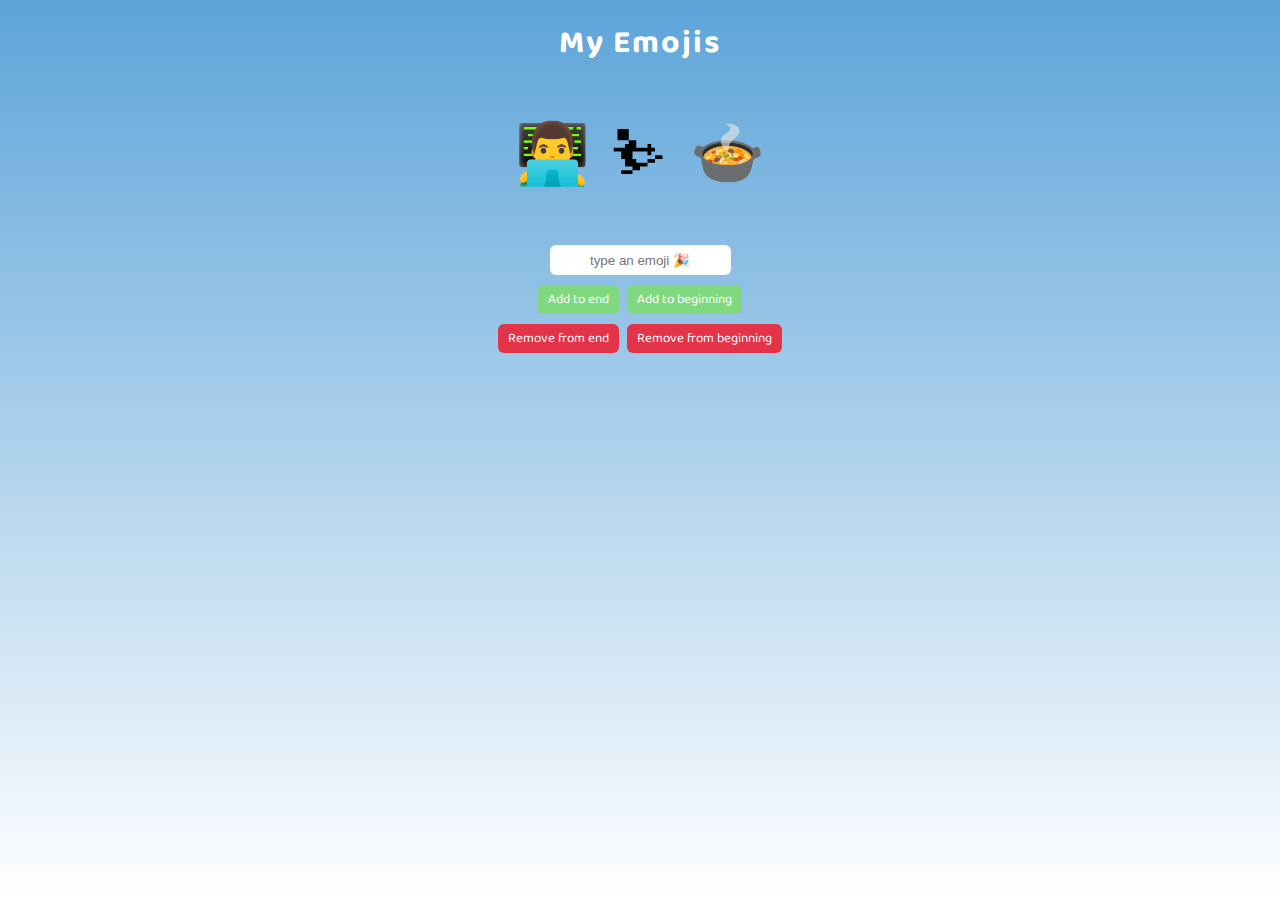
<file: index.html>
<html>
    <head>
        <link rel="stylesheet" href="index.css">
        <link href="https://fonts.googleapis.com/css2?family=Baloo&display=swap" rel="stylesheet">
    </head>
    <body>
        <h1>My Emojis</h1>   
        <div id="emoji-container"></div>
        <input type="text" id="emoji-input" placeholder="type an emoji 🎉">
        <div class="buttons-wrapper">
            <button id="push-btn">Add to end</button>
            <button id="unshift-btn">Add to beginning</button>
        </div>
        <div class="buttons-wrapper">
            <button id="pop-btn">Remove from end</button>
            <button id="shift-btn">Remove from beginning</button>
        </div>
        <script src="index.js"></script>
    </body>
</html>
</file>
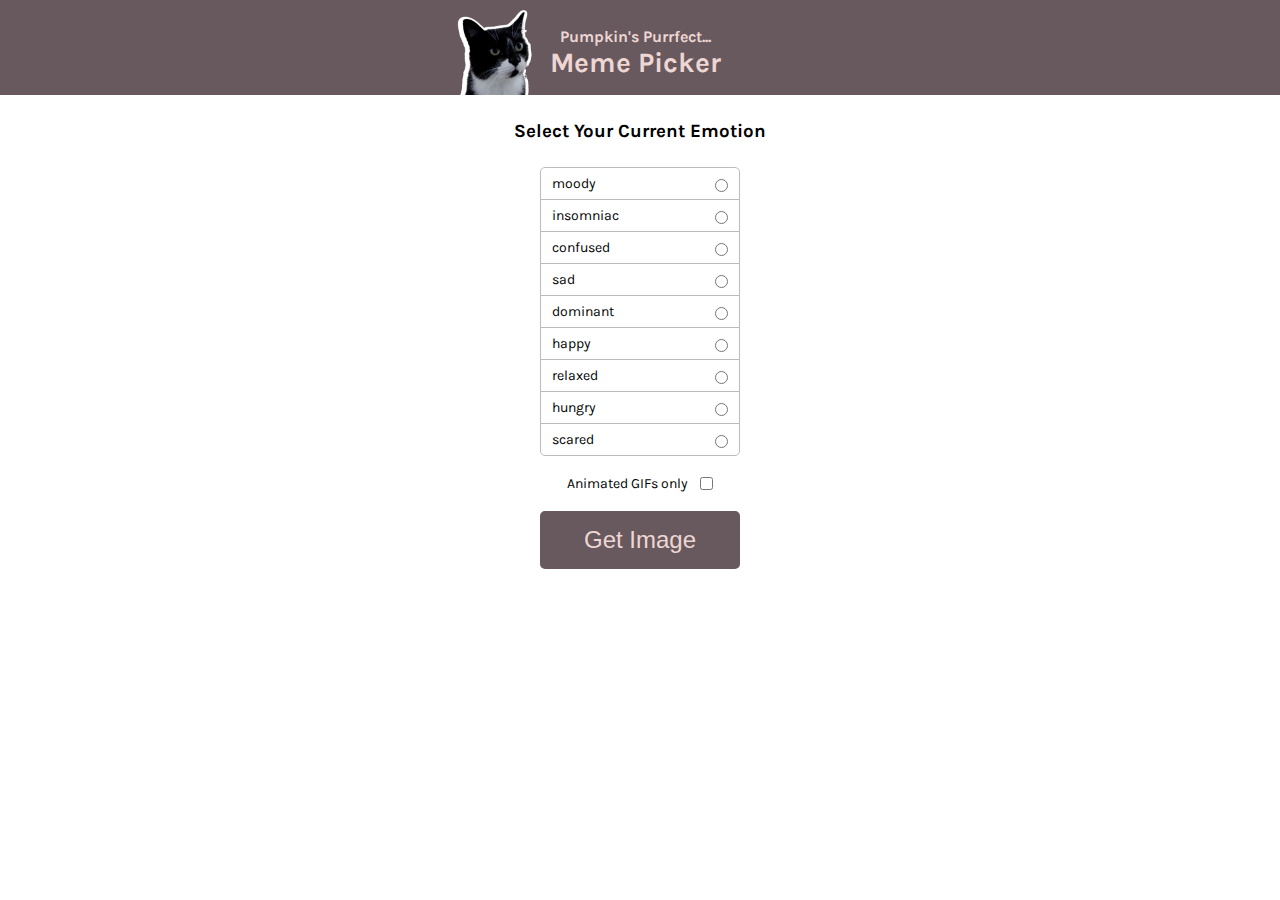
<file: index3.html>
<html>

<head>
	<link rel="stylesheet" href="index3.css">
	<link rel="preconnect" href="https://fonts.googleapis.com">
	<link rel="preconnect" href="https://fonts.gstatic.com" crossorigin>
	<link href="https://fonts.googleapis.com/css2?family=Karla:wght@400;800&display=swap" rel="stylesheet">
</head>

<body>
	<header>
		<div class="header-inner">
			<img src="./images/pumpkin.png" class="pumpkin-img">
			<div>
				<h2>Pumpkin's Purrfect...</h2>
				<h1>Meme Picker</h1>
			</div>
		</div>
	</header>
	<main>
		<h3>Select Your Current Emotion</h3>
		<div class="controls-container">
			<div class="emotion-radios" id="emotion-radios"></div>
			<div class="gifs-check">
				<label for="gifs-only-option" class="gifs-check-label">Animated GIFs only</label>
				<input type="checkbox" id="gifs-only-option">
			</div>
			<button class="get-image-btn" id="get-image-btn">Get Image</button>
		</div>
	</main>
		<div class="meme-modal" id="meme-modal">
			<button class="meme-modal-close-btn" id="meme-modal-close-btn">X</button>
			<div id="meme-modal-inner"></div>
		</div>
	<script src="index3.js" type="module"></script>
</body>

</html>
</file>
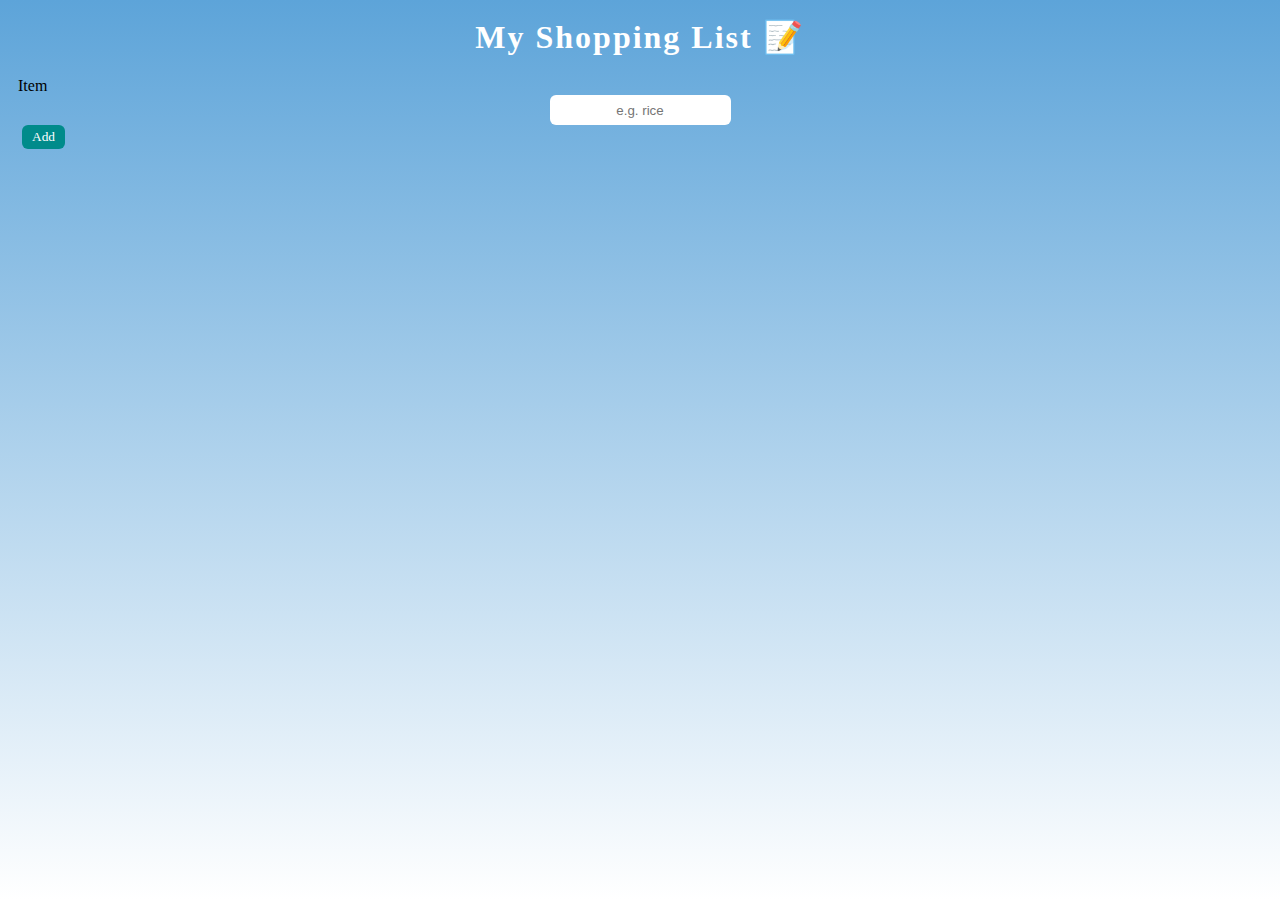
<file: shopping.html>
<html>

<head>
	<link rel="stylesheet" href="index.css">
	<link rel="preconnect" href="https://fonts.googleapis.com">
	<link rel="preconnect" href="https://fonts.gstatic.com" crossorigin>
	<link href="https://fonts.googleapis.com/css2?family=Karla:wght@400;800&display=swap" rel="stylesheet">
</head>

<body>
	<h1>My Shopping List 📝</h1>
	<div class="container">
		<ul id="list"></ul>
		<label for="item-input" >Item</label>
		<input type="text" id="item-input" placeholder="e.g. rice">
		<button id="add-item-btn">Add</button>
	</div>
	<script src="index.js"></script>
</body>
</file>
<file: index.css>
html {
    height: 100vh;
    font-family: Baloo;
}

body {
    padding: 10px;
    background-image: linear-gradient(#5DA4D9, #FFF);
}

#emoji-container {
    margin: 40px;
    text-align: center;
}

#emoji-container span {
    margin: 10px;
    font-size: 60px;
}

#push-btn, #unshift-btn {
    background-color: #80D87F;
}

#shift-btn,#pop-btn {
    background-color: #E23349;
}

h1 {
    letter-spacing: 2px;
    text-align: center;
    color: white;
}

input {
    margin: 0 auto;
    display: block;
    border: none;
    height: 30px;
    background: white;
    border-radius: 6px;
    text-align: center;
}

button {
    font-family: Baloo;
    background: darkcyan;
    color: white;
    border: none;
    padding: 4px 10px;
    border-radius: 6px;
    margin: 0 4px;
}

.buttons-wrapper {
    display: flex;
    justify-content: center;
    margin: 10px 0 0;
}
</file>
<file: index3.css>
html, body {
    margin: 0;
    font-family: 'Karla', sans-serif;
}

/*typography*/

h1, h2, h3{
    text-align: center;
}

h1, h2{
    color: #EED6D3;
    margin: 0;
}

h1{
    font-size: 28px;
}

h2 {
    font-size: 16px;
}

h3{
    margin: 25px;
}

/* layout */

header{
    background-color: #67595E;
}

.header-inner{
    display: flex;
    align-items: center;
    margin: 0 auto;
    width: 370px;
    gap: 15px;
    padding: 10px 0 0 0;
}

.pumpkin-img{
    width: 80px;
}

.controls-container{
    display: flex;
    flex-direction: column;
    width: 200px;
    margin: 0px auto;
}

/* controls */

.emotion-radios{
    display: flex;
    flex-direction: column;
    border: 1px solid #bcbcbc;
    border-radius: 5px;
}

.radio{
    display: flex;
    align-items: center;
    border-bottom: 1px solid #bcbcbc;
    padding: 4px 8px;
}

.radio:first-child{
    border-top-left-radius: 5px;
    border-top-right-radius: 5px;
}

.radio:last-child{
    border-bottom: 0;
    border-bottom-left-radius: 5px;
    border-bottom-right-radius: 5px;
}

label{
    font-size: 14px;
    padding: 3px;
    width: 100%;
    cursor: pointer;
}

.highlight{
    background-color: #fff0ee;
    color: #bd301d;
    font-weight: bold;
    accent-color: #bd301d;
}


input[type="radio"]{
    cursor: pointer;
}

.gifs-check{
    display: flex;
    align-items: center;
    justify-content: center;
    margin: 16px;
}

.gifs-check-label{
    width: unset;
    margin-right: 5px;
}

.get-image-btn{
    background-color: #67595e;
    color: #eed6d3;
    padding: 15px 19px;
    font-size: 24px;
    border: none;
    border-radius: 5px;
    margin-bottom: 8px;
}

/* modal */

.meme-modal{
    display: none; /*flex when displayed*/
    position: fixed;
    margin: auto;
    top: 80px;
    left: 0;
    right: 0;
    align-items: center;
    justify-content: center;
    border: 1px solid #67595e;
    border-radius: 5px;
    width: 420px;
    height: 490px;
    background-color: #fff0ee;
}

.cat-img{
    max-width: 340px;
    max-height: 420px;
    border-radius: 5px;
}

.meme-modal-close-btn{
    position: absolute;
    top: 2%;
    right: 2%;
    background-color: transparent;
    border: 2px solid #555;
    color: #555;
    border-radius: 50%;
    padding: 2px 6px;
    font-size: 14px;
}

.meme-modal-close-btn:hover{
    color: white;
    background-color: #bd301d;
    border: 2px solid #bd301d;
}
</file>
